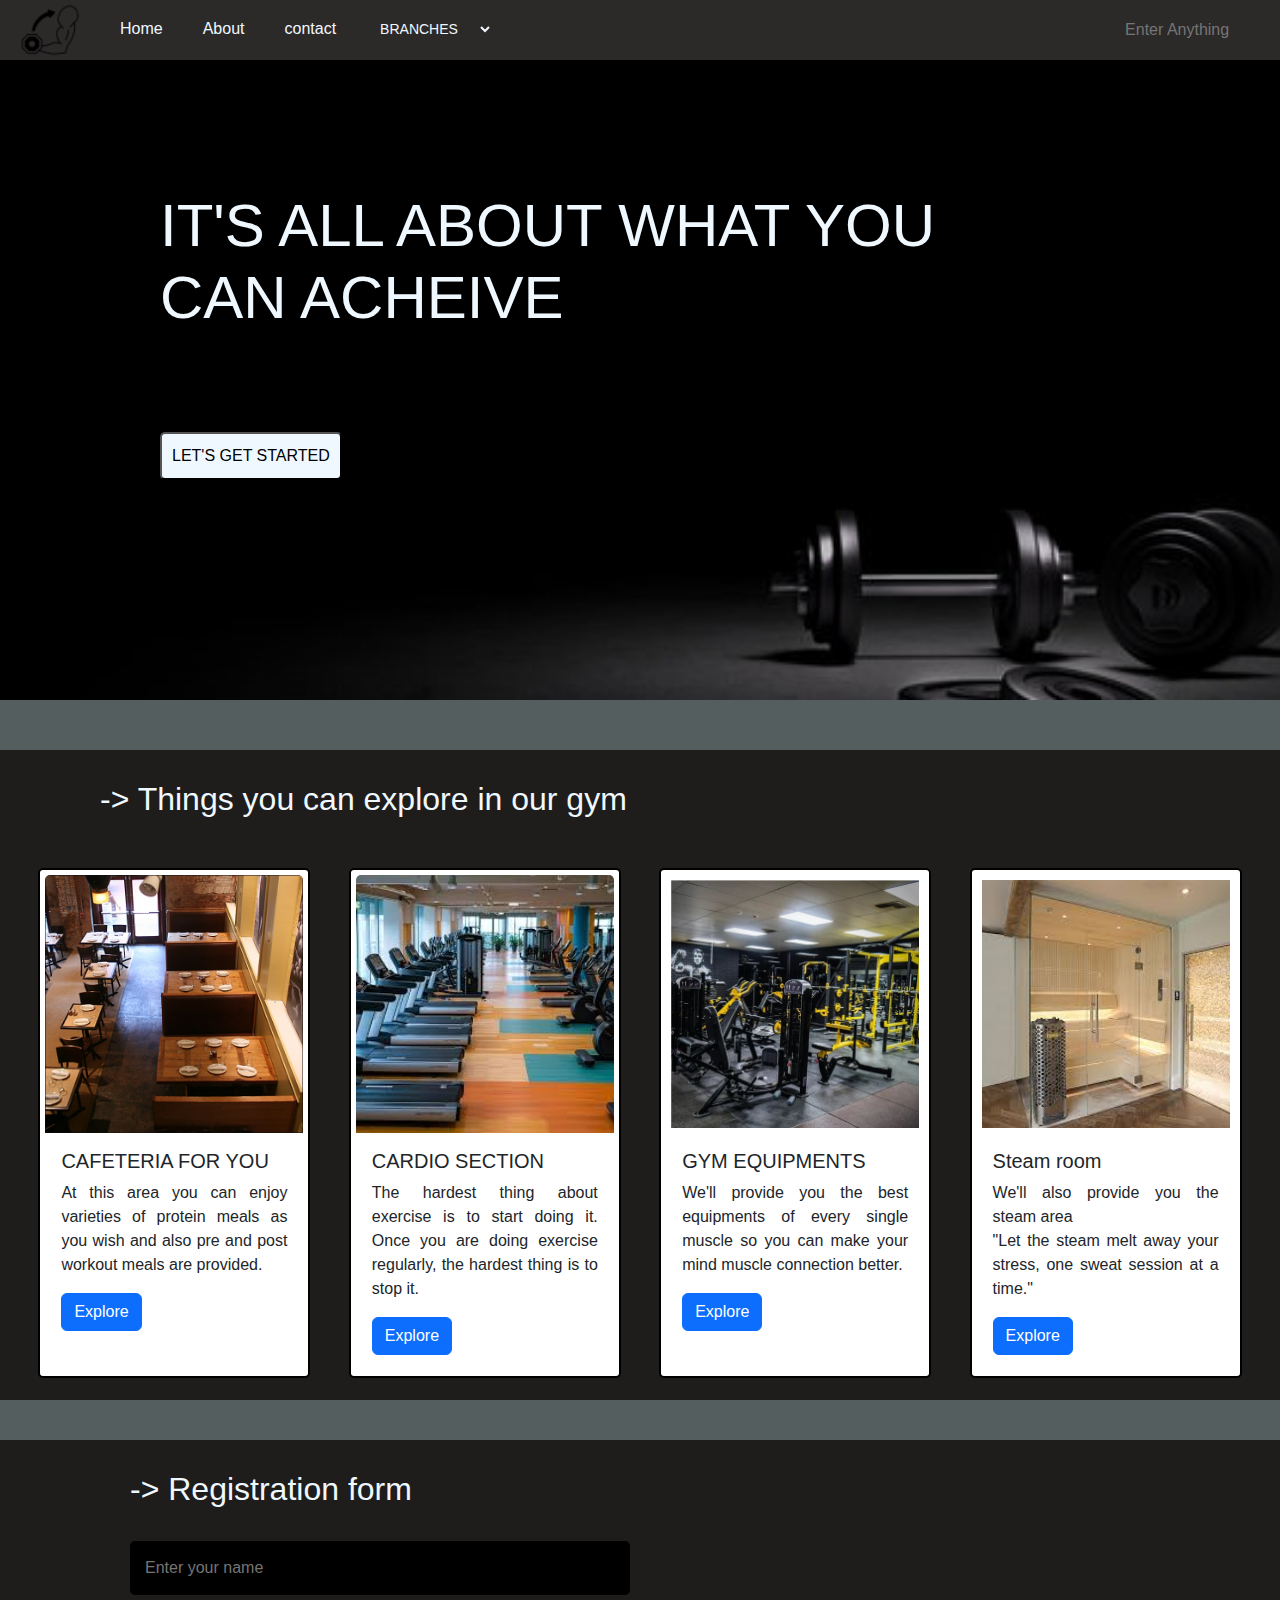
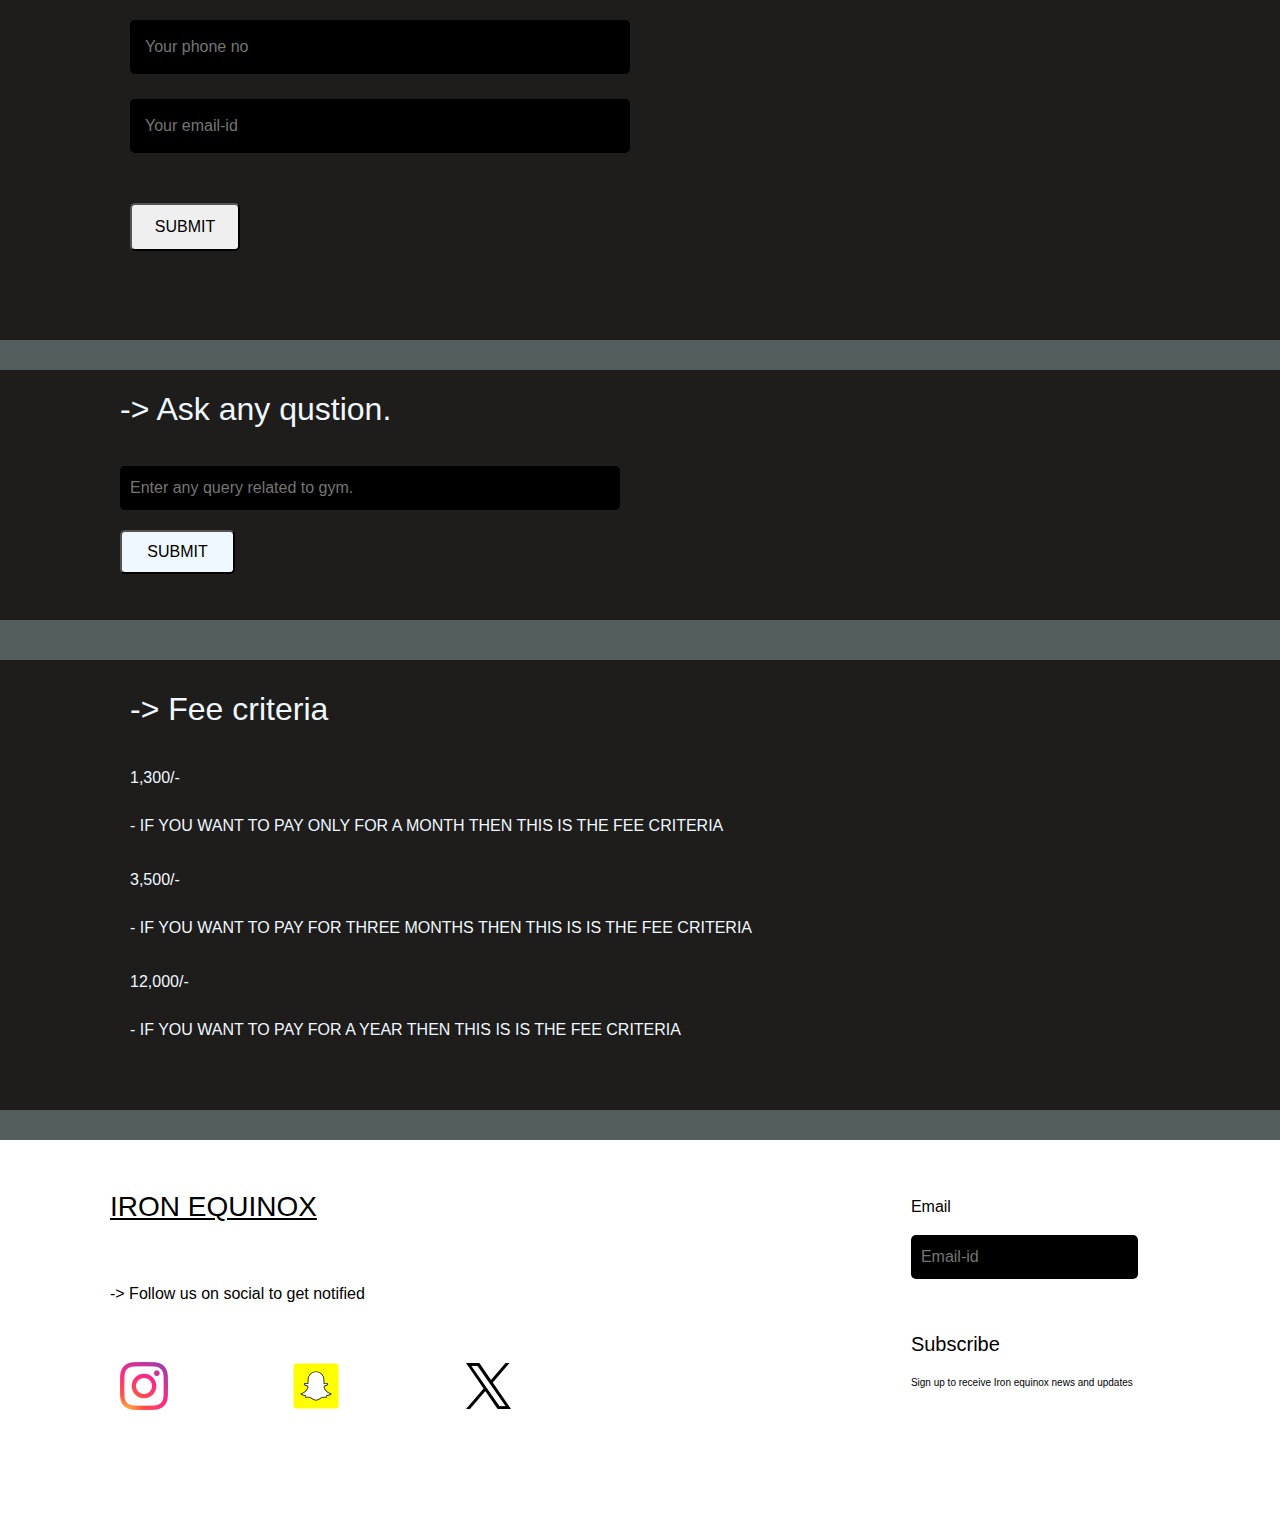
<file: desk/First.html>
<!doctype html>
<html lang="en">
  <head>
    <meta charset="utf-8">
    <meta name="viewport" content="width=device-width, initial-scale=1">
    <title>Bootstrap demo</title>
    <link href="https://cdn.jsdelivr.net/npm/bootstrap@5.3.3/dist/css/bootstrap.min.css" rel="stylesheet" integrity="sha384-QWTKZyjpPEjISv5WaRU9OFeRpok6YctnYmDr5pNlyT2bRjXh0JMhjY6hW+ALEwIH" crossorigin="anonymous">
    <link rel="stylesheet" href="First.css">
  </head>
  <body>
      <div class="bg-img">
        <header class="navigation">
          <img src="logo.png" alt="image not found">
          <div>Home</div>
          <div>About</div>
          <div>contact</div>
          <select>  
            <option value="0">BRANCHES</option>
            <option value="0">PHAGWARA</option>
            <option value="0">JALANDHAR</option>
            <option value="0">MODEL TOWN</option>
            <option value="0">RAMA MANDI</option>
          </select>
          <input type="text" placeholder="Enter Anything">
          <button>Search</button>
        </header>
        <script src="https://cdn.jsdelivr.net/npm/bootstrap@5.3.3/dist/js/bootstrap.bundle.min.js" integrity="sha384-YvpcrYf0tY3lHB60NNkmXc5s9fDVZLESaAA55NDzOxhy9GkcIdslK1eN7N6jIeHz" crossorigin="anonymous"></script>
        
        <h1 class="ach">IT'S ALL ABOUT WHAT YOU<br>CAN ACHEIVE</h1>
        <button class="achbu">LET'S GET STARTED</button>
      </div>
      <div class="bg-color">
      <h2 class="heading">-> Things you can explore in our gym</h2>
      <div class="middle-part">
        <div class="card" style="width: 17rem;">
          <img src="cafetria.jpg" class="card-img-top" alt="...">
          <div class="card-body">
            <h5 class="card-title">CAFETERIA FOR YOU</h5>
            <p class="card-text">At this area you can enjoy varieties of protein meals as you wish and also pre and post workout meals are provided.</p>
            <a href="#" class="btn btn-primary stretched-link" class="one">Explore</a>
          </div>
        </div>
        <div class="card" style="width: 17rem;">
          <img src="cardio1.jpg" class="card-img-top" alt="...">
          <div class="card-body">
            <h5 class="card-title">CARDIO SECTION</h5>
            <p class="card-text">The hardest thing about exercise is to start doing it. Once you are doing exercise regularly, the hardest thing is to stop it.</p>
            <a href="#" class="btn btn-primary stretched-link">Explore</a>
          </div>
        </div>
        <div class="card" style="width: 17rem;">
          <img class="dumbell" src="equip.webp" class="card-img-top" alt="...">
          <div class="card-body">
            <h5 class="card-title">GYM EQUIPMENTS</h5>
            <p class="card-text">We'll provide you the best equipments of every single muscle so you can make your mind muscle connection better.<br></p>
            <a href="#" class="btn btn-primary stretched-link">Explore</a>
          </div>
        </div>
        <div class="card" style="width: 17rem;">
          <img class="spa" src="spa.jpeg" class="card-img-top" alt="...">
          <div class="card-body">
            <h5 class="card-title">Steam room </h5>
            <p class="card-text">We'll also provide you the steam area <br>  "Let the steam melt away your stress, one sweat session at a time." </p>
            <a href="#" class="btn btn-primary stretched-link">Explore</a>
          </div>
        </div>
      </div>
      </div>
      
      <div class="foot">
        <h2>-> Registration form</h2>
        <div class="form">
        <input type="text" placeholder="Enter your name">
        <input type="text" placeholder="Your phone no">
        <input type="text" placeholder="Your email-id"></div>
        <button type="button" class="formbut">SUBMIT</button>
      </div>
      <div class="before-foot">
        <h2 class="heading2">-> Ask any qustion.</h2>
        <input type="text" placeholder="Enter any query related to gym." class="ques"><br>
        <button type="button" class="button">SUBMIT</button>
      </div>
      <div class="fees">
        <h2>-> Fee criteria</h2>
        <div class="fee1">1,300/-<br><br>- IF YOU WANT TO PAY ONLY FOR A MONTH THEN THIS IS THE FEE CRITERIA</div>
        <div class="fee2">3,500/-<br><br>- IF YOU WANT TO PAY FOR THREE MONTHS THEN THIS IS IS THE FEE CRITERIA</div>
        <div class="fee3">12,000/-<br><br>- IF YOU WANT TO PAY FOR A YEAR THEN THIS IS IS THE FEE CRITERIA</div>
      </div>
      <footer class="after-foot">
        <div class="social">
          <div class="social1">
            <h3>IRON EQUINOX </h3>
          <p>-> Follow us on social to get notified</p>
          <img src="insta.png" alt="oops">
          <img src="snap.png" alt="oops">
          <img src="twit.png" alt="oops">
          </div>
          <div class="social2">
            <p>Email</p>
            <input type="text" placeholder="Email-id">
            <p class="sub ">Subscribe</p>
            <p class="sub2">Sign up to receive Iron equinox news and updates</p>
          </div>
        </div>
      </footer>
  </body>
</html>
</file>
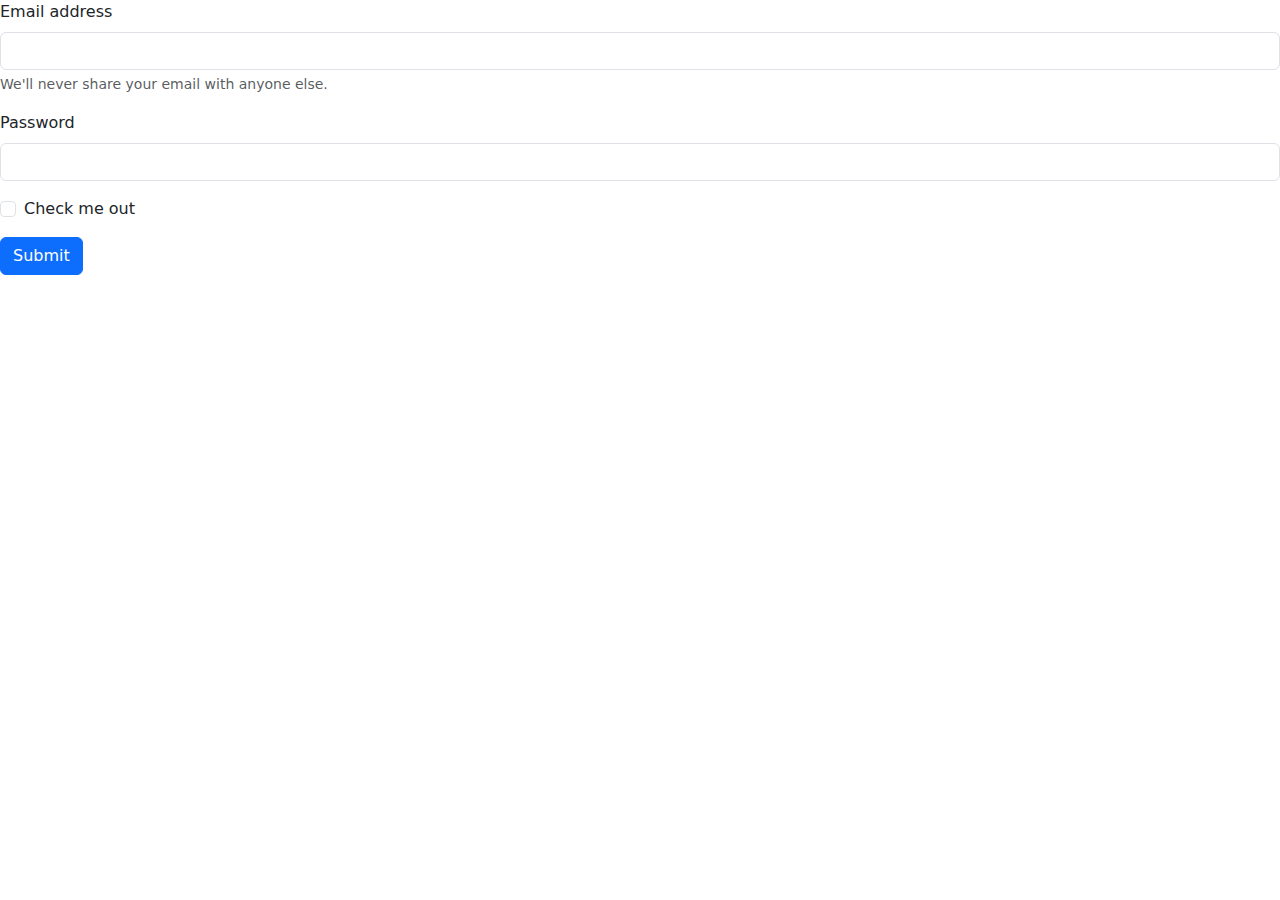
<file: environmental-project/bootprac.html>
<!doctype html>
<html lang="en">
  <head>
    <meta charset="utf-8">
    <meta name="viewport" content="width=device-width, initial-scale=1">
    <title>Bootstrap demo</title>
    <link href="https://cdn.jsdelivr.net/npm/bootstrap@5.3.3/dist/css/bootstrap.min.css" rel="stylesheet" integrity="sha384-QWTKZyjpPEjISv5WaRU9OFeRpok6YctnYmDr5pNlyT2bRjXh0JMhjY6hW+ALEwIH" crossorigin="anonymous">
  </head>
  <body>
    <form>
      <div class="mb-3">
        <label for="exampleInputEmail1" class="form-label">Email address</label>
        <input type="email" class="form-control" id="exampleInputEmail1" aria-describedby="emailHelp">
        <div id="emailHelp" class="form-text">We'll never share your email with anyone else.</div>
      </div>
      <div class="mb-3">
        <label for="exampleInputPassword1" class="form-label">Password</label>
        <input type="password" class="form-control" id="exampleInputPassword1">
      </div>
      <div class="mb-3 form-check">
        <input type="checkbox" class="form-check-input" id="exampleCheck1">
        <label class="form-check-label" for="exampleCheck1">Check me out</label>
      </div>
      <button type="submit" class="btn btn-primary">Submit</button>
    </form>
    <script src="https://cdn.jsdelivr.net/npm/bootstrap@5.3.3/dist/js/bootstrap.bundle.min.js" integrity="sha384-YvpcrYf0tY3lHB60NNkmXc5s9fDVZLESaAA55NDzOxhy9GkcIdslK1eN7N6jIeHz" crossorigin="anonymous"></script>
  </body>
</html>
</file>
<file: desk/First.css>
*{
   font-family:Verdana, Geneva, Tahoma, sans-serif;

}
body{
  background-color:rgb(85, 94, 94);
   height: 3100px;
}
.bg-img{
   background-image: url(dumbell.jpg);
   height: 700px;
   width: 1519px;
   opacity: 1;
   background-size:cover;
   padding-top: 30px;
}
.ach{
   padding-left: 160px;
   margin-top: 130px;
   color: aliceblue;
   font-size: 60px;
   font-family:Verdana, Geneva, Tahoma, sans-serif;
}
.achbu{
   background-color: aliceblue;
   margin-left: 160px;
   margin-top: 90px;
   padding: 10px;
   border-radius: 5px;
}
.middle-part{
   margin-top: 20px;
    display: flex;
    justify-content: left;
    justify-content: space-evenly;
}
.spa img{
   height: 282px;
}
.dumbell img{
   height: 280px;
}
.dumbell{
   padding: 5px;
   border-radius: 5px;
}
.spa{
   padding: 5px;
   border-radius: 5px;
}
.card{
   border: 2px solid black;
   padding: 5px;
   border-radius: 5px;
}
.dumbell h5{
   padding-top: 12px;
}
.spa h5{
   padding-top: 12px;
}
.before-foot{
   height: 1000px;
}
.heading{
   display: flex;
   padding-left: 100px;
   margin-top: 50px;
   margin-bottom: 50px;
   padding-top: 30px;
}
.card-text{
   text-align: justify;
}
.heading2{
   display: flex;
   padding-left: 20px;
   margin-top: 30px;
   padding-top: 20px;
}
.before-foot{
   margin-top: 20px;
   background-color:rgb(30, 29, 27);
   color: aliceblue;
   height: 250px;
   padding-left: 100px;
}
.before-foot input{
   background-color: black;
   color: aliceblue;
}
.ques{
   border-radius: 5px;
   border: none;
   background-color: darkgrey;
   color: rgb(255, 255, 255);
   margin-left: 20px;
   width: 500px;
   padding: 10px;
   margin-top: 30px;
}
.button{
   margin-left: 20px;
   padding: 8px;
   border-radius: 5px;
   width: 115px;
   margin-top: 20px;
   background-color:aliceblue;
   color: black;
}
.bg-color{
   background-color:rgb(30, 29, 27);
   color: aliceblue;
   height: 650px;
}
.navigation{
   height: 60px;
   width: 100%;
   background-color: rgb(44, 41, 41);
   margin-top: -30px;
   display: flex;
   flex-direction: row;
   color: black;
}
.navigation img{
   padding-right: 40px;
   padding-left: 20px;
}
.navigation div{
   padding-right: 40px;
   padding-top: 17px;
   color: aliceblue;
}
.navigation select{
   font-size: 14px;
   height: 40px;
   margin-top: 8.5px;
   background-color: rgb(44, 41, 41);
   border: none;
   color: aliceblue;
}
.navigation input{
   margin-left: 630px;
   height: 40px;
   margin-top: 10px;
   border-radius: 5px;
   border: none;
   background-color: rgb(44, 41, 41);
   color: aliceblue;
}
.navigation button{
    height: 40px;
    width: 100px;
    margin-top: 10px;
    margin-left: 20px;
    border-radius: 5px;
    border: 2px solid white;
    color: white;
    background-color: rgb(44, 41, 41);
}
.foot{
   height: 500px;
   background-color:rgb(30, 29, 27);
   color: aliceblue;
   margin-top: 40px;
}
.foot h2{
   padding-left: 130px;
   padding-top: 30px;
}
.form{
   display: flex;
   flex-direction: column;
}
.form input{
   width: 500px;
   padding: 15px;
   border: none;
   border-radius: 5px;
   margin-top: 25px;
   margin-left: 130px;
   background-color: black;
   color: aliceblue;
}
.formbut{
   margin-left: 130px;
   margin-top: 50px;
   border-radius: 5px;
   padding: 10px;
   width: 110px;
}
.fees{
   height: 450px;
   background-color: rgb(30, 29, 27);
   color: aliceblue;
   margin-top: 40px;
}
.fees h2{
   padding-left: 130px;
   padding-top: 30px;
}
.fee1{
   padding-left: 130px;
   padding-top: 30px;
}
.fee2{
   padding-left: 130px;
   padding-top: 30px;
}
.fee3{
   padding-left: 130px;
   padding-top: 30px;
}
.after-foot{
   color: black;
   background-color: rgb(255, 255, 255);
   height: 380px;
   margin-top:30px;
}
.social1 h3{
   padding-left: 110px;
   padding-top: 50px;
   text-decoration: underline;
}
.social1 p{
   padding-left: 110px;
   padding-top: 50px;
}
.social1 img{
   padding-left: 120px;
   padding-top: 40px;
}
.social{
   display: flex;
   flex-direction: row;
}
.social2{
   padding-top: 55px;
   padding-left: 400px;
}
.social2 input{
   border: none;
   border-radius: 5px;
   background-color: black;
   padding: 10px;
}
.sub{
   padding-top: 50px;
   font-size: 20px;
}
.sub2{
   font-size: 10px;
}
</file>
